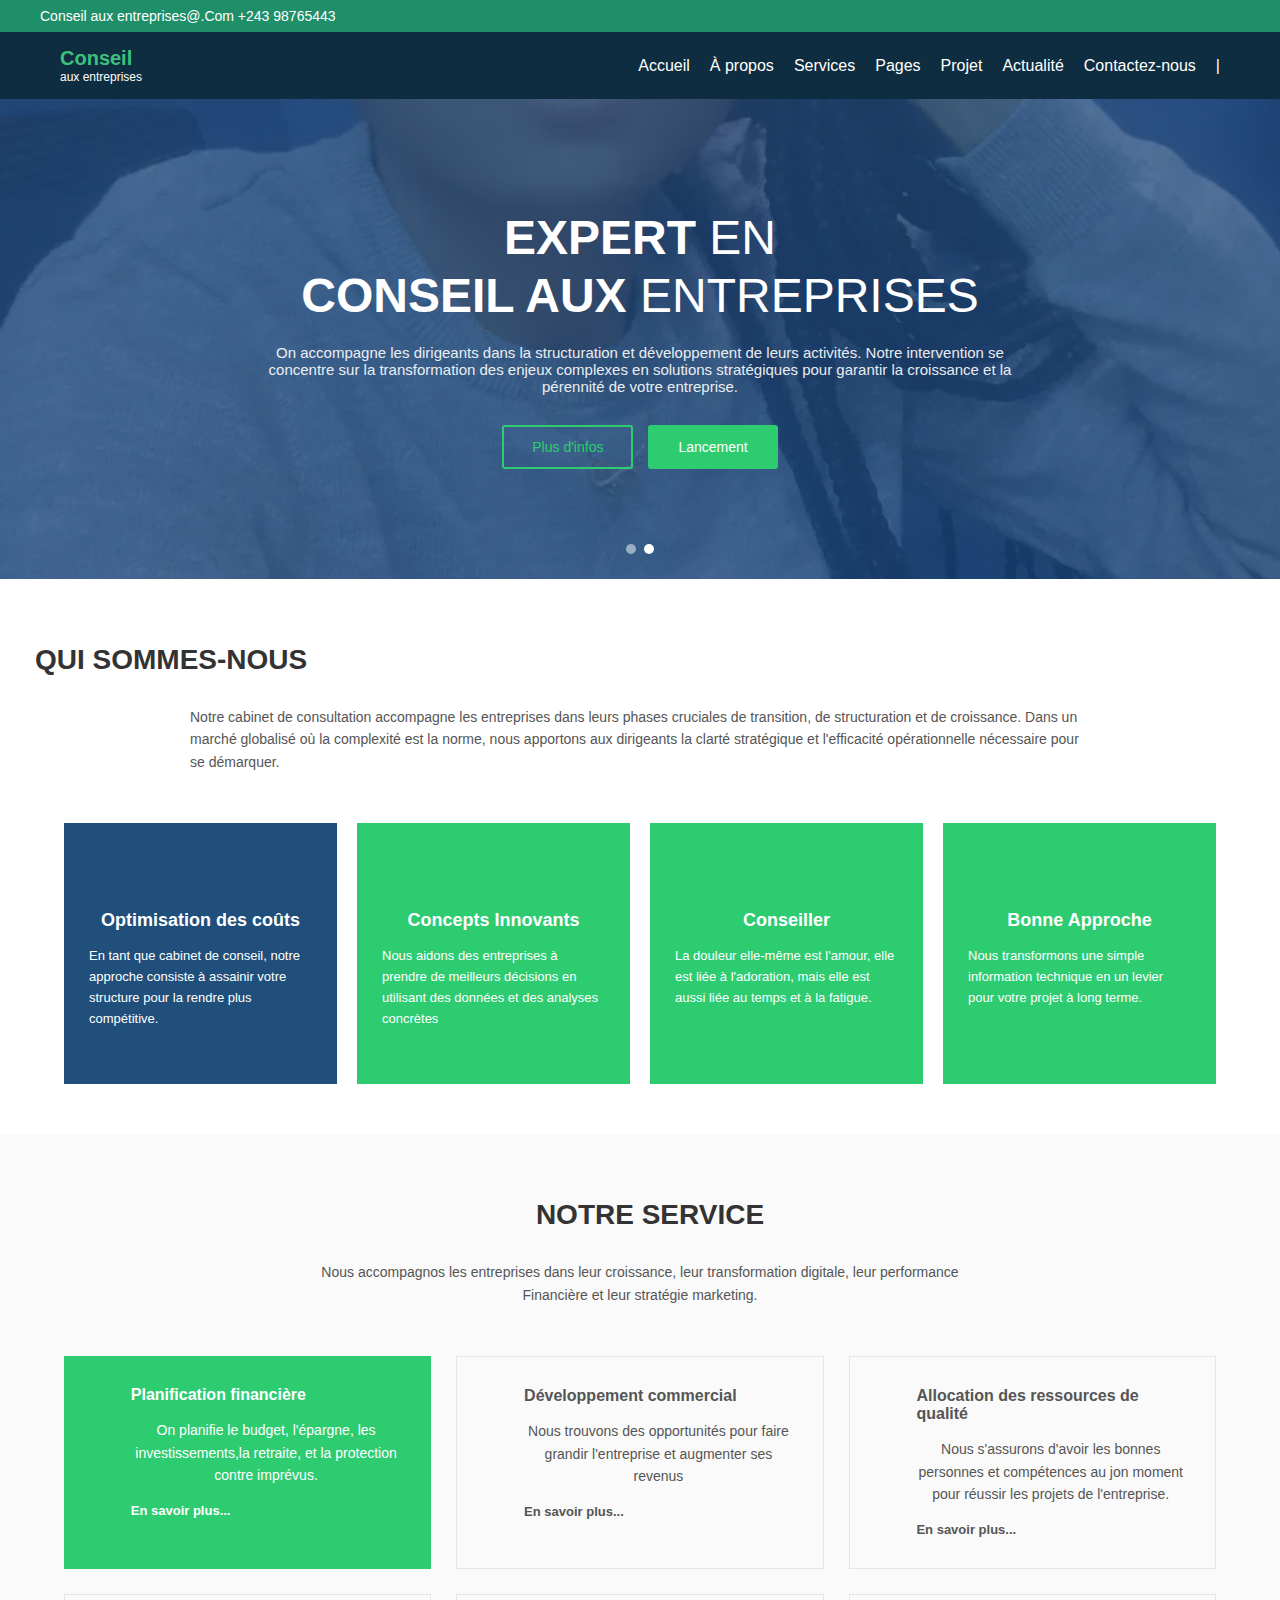
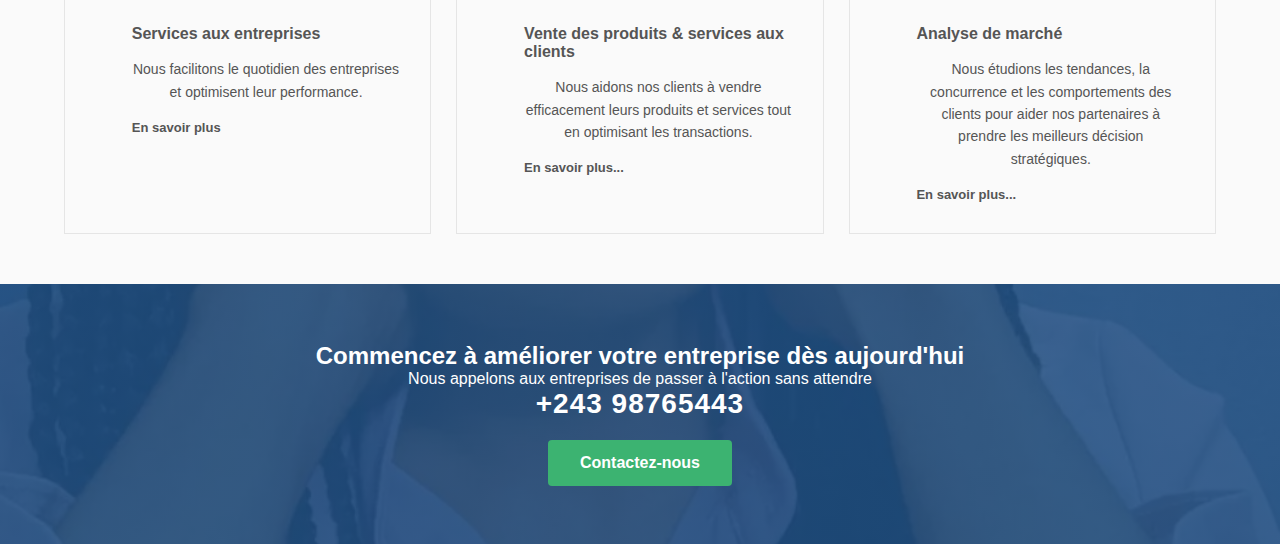
<file: index.html>
<!DOCTYPE html>
<html lang="fr">
<head>
  <meta charset="UTF-8">
  <meta name="viewport" content="width=device-width, initial-scale=1.0">
  <title>Business Consulting</title>
  <link rel="stylesheet" href="style.css">
<link rel="stylesheet" href="projet jordan/style.css">
</head>
<body>
  <div class="top-bar">
  <div class="top-left">
    <span><i class="fa fa-envelope"></i>Conseil aux entreprises@.Com</span>
    <span><i class="fa fa-phone"></i> +243 98765443</span>
  </div>
  <div class="top-right">
    <a href="#"><i class="fab fa-facebook-f"></i></a>
    <a href="#"><i class="fab fa-instagram"></i></a>
    <a href="#"><i class="fab fa-whatsapp"></i></a>
    <a href="#"><i class="fab fa-twitter"></i></a>
  </div>
</div>

<header class="navbar">
  <div class="logo">
    <span>Conseil </span><span>aux entreprises</span>
  </div>
  <nav>
    <ul>
      <li><a href="#">Accueil</a></li>
      <li><a href="#">À propos</a></li>
      <li><a href="#">Services</a></li>
      <li><a href="#">Pages</a></li>
      <li><a href="#">Projet</a></li>
      <li><a href="#">Actualité</a></li>
      <li><a href="#">Contactez-nous</a></li>
      <li><a href="#">|<i class="fa fa-search"></i></a></li>
    </ul>
  </nav>
</header>
<section class="hero">
  <div class="overlay"></div>

  <div class="hero-content">
    <h1>
      <strong>EXPERT</strong> <span class="light">EN</span><br>
      <strong>CONSEIL AUX</strong> <span class="light">ENTREPRISES </span>
    </h1>

    <p>
    On accompagne les dirigeants dans la structuration et développement de leurs activités. Notre intervention se concentre sur la transformation des enjeux complexes en solutions stratégiques pour garantir la croissance et la pérennité de votre entreprise.
    </p>
   
    <div class="hero-buttons">
      <a href="#" class="btn outline">Plus d'infos</a>
      <a href="#" class="btn green">Lancement</a>
    </div>
  </div>

  <div class="dots">
    <span class="dot inactive"></span>
    <span class="dot active"></span>
  </div>
</section>
</body>
</html>
<body>
  <section class="section">
  <h2>QUI SOMMES-NOUS</h2>
  <p>
Notre cabinet de consultation accompagne les entreprises dans leurs phases cruciales de transition, de structuration et de croissance. Dans un marché globalisé où la complexité est la norme, nous apportons aux dirigeants la clarté stratégique et l'efficacité opérationnelle nécessaire pour se démarquer.
  </p> 
  <div class="cards">
    <div class="card blue">
      <h4>Optimisation des coûts</h4>
      <p>
        En tant que cabinet de conseil, notre approche consiste à assainir votre structure pour la rendre plus compétitive.
      </p>
    </div>
    <div class="card green">
      <h4>Concepts Innovants</h4>
      <p>Nous aidons des entreprises à prendre de meilleurs décisions en utilisant des données et des analyses concrètes</p>
    </div>
    <div class="card green">
      <h4>Conseiller</h4>
      <p>La douleur elle-même est l'amour, elle est liée à l'adoration, mais elle est aussi liée au temps et à la fatigue.</p>
    </div>
    <div class="card green">
      <h4>Bonne Approche</h4>
      <p>Nous transformons une simple information technique en un levier pour votre projet à long terme.</p>
    </div>
  </div>
</section>
<section class="section services">
  <h2>NOTRE SERVICE</h2>
  <p>Nous accompagnos les entreprises dans leur croissance, leur transformation digitale, leur performance Financière et leur stratégie marketing.</p>  <div class="service-grid">
    <div class="service green">
      <div>
        <h4>Planification financière</h4>
        <p>On planifie le budget, l'épargne, les investissements,la retraite, et la protection contre imprévus.</p>
        <a href="#">En savoir plus...</a>
      </div>
    </div>
    <div class="service">
      <div>
        <h4>Développement commercial</h4>
        <p>Nous trouvons des opportunités pour faire grandir l'entreprise et augmenter ses revenus </p>
        <a href="#">En savoir plus...</a>
      </div>
    </div>
    <div class="service">
      <div>
        <h4>Allocation des ressources de qualité</h4>
        <p>Nous s'assurons d'avoir les bonnes personnes et compétences au jon moment pour réussir les projets de l'entreprise.</p>
        <a href="#">En savoir plus...</a>
      </div>
    </div>
    <div class="service">
      <div>
        <h4>Services aux entreprises</h4>
        <p>Nous facilitons le quotidien des entreprises et optimisent leur performance.</p>
        <a href="#">En savoir plus</a>
      </div>
    </div>
    <div class="service">
      <div>
        <h4>Vente des produits & services aux clients</h4>
        <p>Nous aidons nos clients à vendre efficacement leurs produits et services tout en optimisant les transactions.</p>
        <a href="#">En savoir plus...</a>
      </div>
    </div>
    <div class="service">
      <div>
        <h4>Analyse de marché</h4>
        <p>Nous étudions les tendances, la concurrence et les comportements des clients pour aider nos partenaires à prendre les meilleurs décision stratégiques.</p>
        <a href="#">En savoir plus...</a>
      </div>
    </div>
  </div>
</section>
<section class="cta">
  <div class="cta-overlay">
    <h2>Commencez à améliorer votre entreprise dès aujourd'hui </h2>
    <p>Nous appelons aux entreprises de passer à l'action sans attendre
    </p>
    <div class="cta-phone">+243 98765443</div>
    <a href="#" class="cta-btn">Contactez-nous</a>
  </div>
</section>
</body>
</html>
</file>
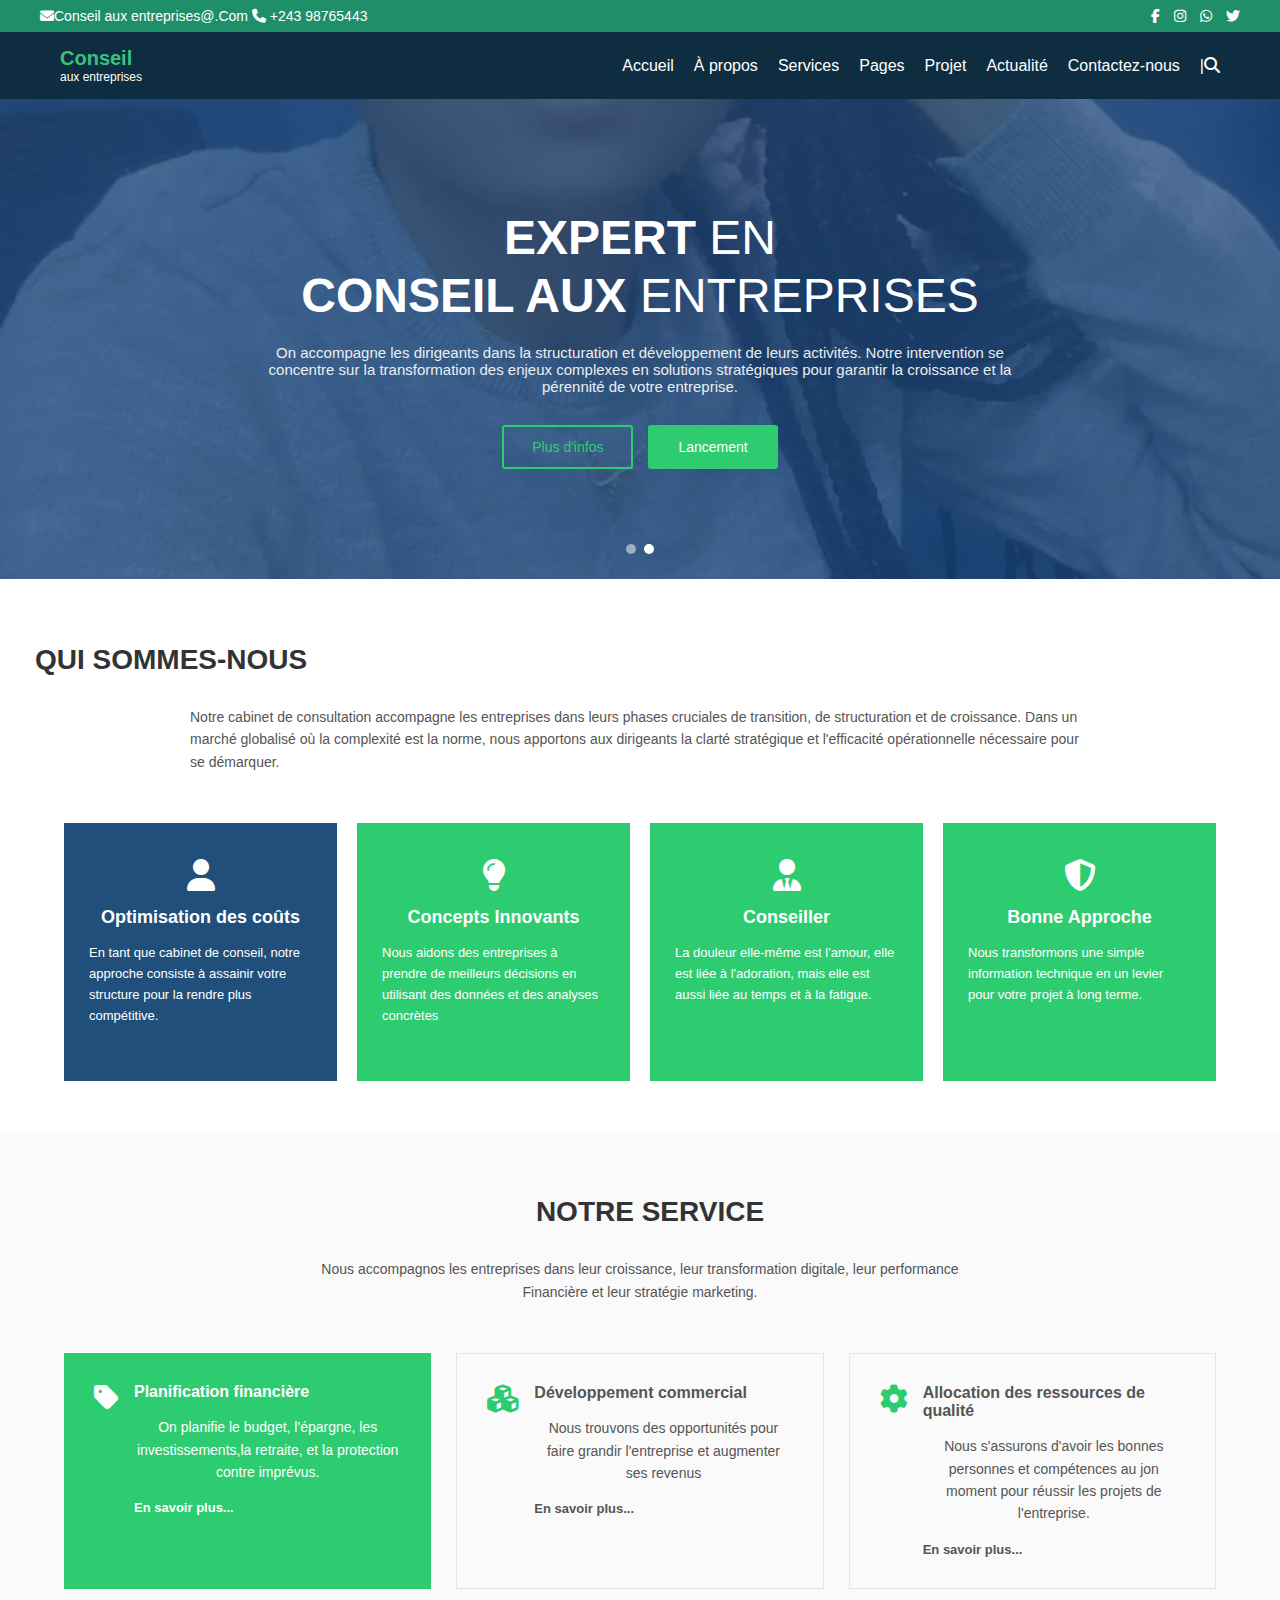
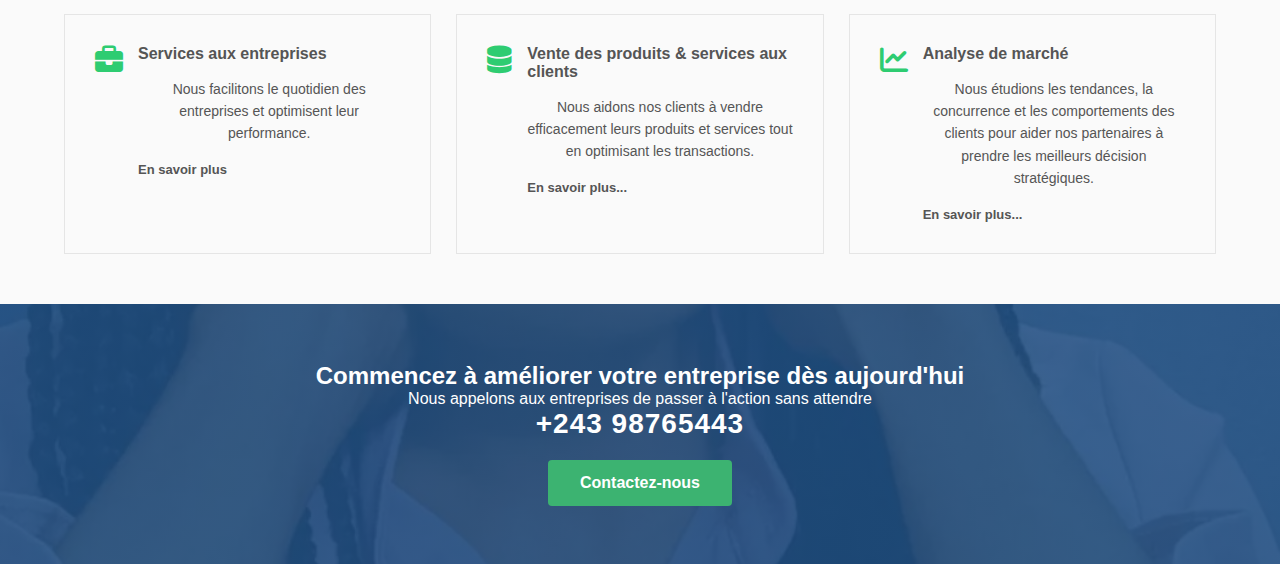
<file: projet jordan/index.html>
<!DOCTYPE html>
<html lang="fr">
<head>
  <meta charset="UTF-8">
  <meta name="viewport" content="width=device-width, initial-scale=1.0">
  <title>Business Consulting</title>
  <link rel="stylesheet" href="style.css">
<link rel="stylesheet" href="https://cdnjs.cloudflare.com/ajax/libs/font-awesome/6.5.1/css/all.min.css">
</head>
<body>
  <div class="top-bar">
  <div class="top-left">
    <span><i class="fa fa-envelope"></i>Conseil aux entreprises@.Com</span>
    <span><i class="fa fa-phone"></i> +243 98765443</span>
  </div>
  <div class="top-right">
    <a href="#"><i class="fab fa-facebook-f"></i></a>
    <a href="#"><i class="fab fa-instagram"></i></a>
    <a href="#"><i class="fab fa-whatsapp"></i></a>
    <a href="#"><i class="fab fa-twitter"></i></a>
  </div>
</div>

<header class="navbar">
  <div class="logo">
    <span>Conseil </span><span>aux entreprises</span>
  </div>
  <nav>
    <ul>
      <li><a href="#">Accueil</a></li>
      <li><a href="#">À propos</a></li>
      <li><a href="#">Services</a></li>
      <li><a href="#">Pages</a></li>
      <li><a href="#">Projet</a></li>
      <li><a href="#">Actualité</a></li>
      <li><a href="#">Contactez-nous</a></li>
      <li><a href="#">|<i class="fa fa-search"></i></a></li>
    </ul>
  </nav>
</header>
<section class="hero">
  <div class="overlay"></div>

  <div class="hero-content">
    <h1>
      <strong>EXPERT</strong> <span class="light">EN</span><br>
      <strong>CONSEIL AUX</strong> <span class="light">ENTREPRISES </span>
    </h1>

    <p>
    On accompagne les dirigeants dans la structuration et développement de leurs activités. Notre intervention se concentre sur la transformation des enjeux complexes en solutions stratégiques pour garantir la croissance et la pérennité de votre entreprise.
    </p>
   
    <div class="hero-buttons">
      <a href="#" class="btn outline">Plus d'infos</a>
      <a href="#" class="btn green">Lancement</a>
    </div>
  </div>

  <div class="dots">
    <span class="dot inactive"></span>
    <span class="dot active"></span>
  </div>
</section>
</body>
</html>
<body>
  <section class="section">
  <h2>QUI SOMMES-NOUS</h2>
  <p>
Notre cabinet de consultation accompagne les entreprises dans leurs phases cruciales de transition, de structuration et de croissance. Dans un marché globalisé où la complexité est la norme, nous apportons aux dirigeants la clarté stratégique et l'efficacité opérationnelle nécessaire pour se démarquer.
  </p> 
  <div class="cards">
    <div class="card blue">
      <h4>Optimisation des coûts</h4>
      <p>
        En tant que cabinet de conseil, notre approche consiste à assainir votre structure pour la rendre plus compétitive.
      </p>
    </div>
    <div class="card green">
      <h4>Concepts Innovants</h4>
      <p>Nous aidons des entreprises à prendre de meilleurs décisions en utilisant des données et des analyses concrètes</p>
    </div>
    <div class="card green">
      <h4>Conseiller</h4>
      <p>La douleur elle-même est l'amour, elle est liée à l'adoration, mais elle est aussi liée au temps et à la fatigue.</p>
    </div>
    <div class="card green">
      <h4>Bonne Approche</h4>
      <p>Nous transformons une simple information technique en un levier pour votre projet à long terme.</p>
    </div>
  </div>
</section>
<section class="section services">
  <h2>NOTRE SERVICE</h2>
  <p>Nous accompagnos les entreprises dans leur croissance, leur transformation digitale, leur performance Financière et leur stratégie marketing.</p>  <div class="service-grid">
    <div class="service green">
      <div>
        <h4>Planification financière</h4>
        <p>On planifie le budget, l'épargne, les investissements,la retraite, et la protection contre imprévus.</p>
        <a href="#">En savoir plus...</a>
      </div>
    </div>
    <div class="service">
      <div>
        <h4>Développement commercial</h4>
        <p>Nous trouvons des opportunités pour faire grandir l'entreprise et augmenter ses revenus </p>
        <a href="#">En savoir plus...</a>
      </div>
    </div>
    <div class="service">
      <div>
        <h4>Allocation des ressources de qualité</h4>
        <p>Nous s'assurons d'avoir les bonnes personnes et compétences au jon moment pour réussir les projets de l'entreprise.</p>
        <a href="#">En savoir plus...</a>
      </div>
    </div>
    <div class="service">
      <div>
        <h4>Services aux entreprises</h4>
        <p>Nous facilitons le quotidien des entreprises et optimisent leur performance.</p>
        <a href="#">En savoir plus</a>
      </div>
    </div>
    <div class="service">
      <div>
        <h4>Vente des produits & services aux clients</h4>
        <p>Nous aidons nos clients à vendre efficacement leurs produits et services tout en optimisant les transactions.</p>
        <a href="#">En savoir plus...</a>
      </div>
    </div>
    <div class="service">
      <div>
        <h4>Analyse de marché</h4>
        <p>Nous étudions les tendances, la concurrence et les comportements des clients pour aider nos partenaires à prendre les meilleurs décision stratégiques.</p>
        <a href="#">En savoir plus...</a>
      </div>
    </div>
  </div>
</section>
<section class="cta">
  <div class="cta-overlay">
    <h2>Commencez à améliorer votre entreprise dès aujourd'hui </h2>
    <p>Nous appelons aux entreprises de passer à l'action sans attendre
    </p>
    <div class="cta-phone">+243 98765443</div>
    <a href="#" class="cta-btn">Contactez-nous</a>
  </div>
</section>
</body>
</html>
</file>
<file: style.css>
*{margin: 0;
    padding: 0;
    box-sizing:border-box;
    font-family: Arial, sans-serif;}
  body { background: #f6f6f6; }
  .top-bar {
    background: #1f8f6a;
    color: #fff;
    display: flex;
    justify-content:space-between;
    padding: 8px 40px;
    font-size: 14px;
  }
  .top-bar a { color: #fff; margin-left: 10px; }
  .navbar {
    background: #0f2d40;
    color: #fff;
    display: flex;
    justify-content:space-between;
    align-items:center;
    padding:15px 60px;
  }
  .navbar ul {
    display: flex;
    list-style:none;
    gap: 20px;
  }
  .navbar a { color: #fff; text-decoration:none; }
  .logo span:first-child{color:#3bc17c;font-weight:bold;font-size:20px}
  .logo span:last-child{display:block;font-size:12px;
  }
  * {
    margin: 0;
    padding: 0;
    box-sizing:border-box;
    font-family: Arial, sans-serif;
  }
  .hero {
    position:relative;
    height:480px;
    background:url("images/mbuyi.jpg")center/cover no-repeat;
    display: flex;
    align-items:center;
    justify-content:center;
    color: #fff;
  }
  .overlay {
    position:absolute;
    inset: 0;
    background: rgba(20, 70, 120, 0.7);
  }
  
  .hero-content {
    position: relative;
    text-align:center;
    max-width: 800px;
    padding: 20px;
  }
  
  .hero-content h1 {
    font-size: 48px;
    line-height: 1.2;
    margin-bottom: 20px;
  }
  
  .hero-content h1 strong {
    font-weight: 800;
  }
  
  .hero-content h1 .light {
    font-weight: 300;
  }
  
  .hero-content p {
    font-size: 15px;
    opacity: 0.9;
    margin-bottom: 30px;
  }
  
  .hero-buttons {
    display: flex;
    justify-content: center;
    gap: 15px;
  }
  .btn {
    padding: 12px 28px;
    text-decoration: none;
    font-size: 14px;
    border-radius: 3px;
    transition: 0.3s;
  }
  .btn.outline {
    border: 2px solid #2ecc71;
    color: #2ecc71;
    background: transparent;
  }
  .btn.green {
    background: #2ecc71;
    color: #fff;
    border: 2px solid #2ecc71;
  }
  .btn:hover {
    opacity: 0.85;
  }
  .dots {
    position:absolute;
    bottom: 25px;
    display: flex;
    gap: 8px;
  }
  .dot {
    width: 10px;
    height: 10px;
    border-radius: 50%;
  }
  .dot.inactive {
    background: rgba(255,255,255,0.5);
  }
  .dot.active {
    background: #fff;
  }
  body{background:#fff;color:#555}.section{padding:50px 0} .section h2{text-align:left;font-size:28px;color:#333;padding:15px;
    margin-left:20px;
  }
  
  .section p{text-align:left;max-width:900px;margin:15px auto 20px;font-size:14px;line-height:1.6;}
  
  .section.services h2{text-align:center;font-size:28px;color:#333}
  .section.services p {text-align:center;max-width:700px;margin:15pxauto 20px;font-size:14px;line-height: 1.6;}
  .section h2::after{content:""payblock;width:50px;height:2px;background:#2ecc71;margin:15px auto 0}
  .cards{width:90%;max-width:1200px;margin:50px auto 0;display:grid;grid-template-columns:repeat(4,1fr);gap:20px}
  
  .card{padding:35px 25px;color:#fff;text-align:center}
  
  .card::before{font-family:"Font Awesome 6 Free";font-weight:900;display:block;font-size:32px;margin-bottom:15px}
  
  .card.blue{background:#1f4f7a;text-align:center;} .card.blue::before{content:"\f007"}
  
  .card.green{background:#2ecc71;text-align:center;} .card.green:nth-child(2)::before{content:"\f0eb"} .card.green:nth-child(3)::before{content:"\f508"} .card.green:nth-child(4)::before{content:"\f3ed"}
  
  .card h4{margin-bottom:15px;font-size:18px} .card p{font-size:13px;line-height:1.6}
  
  .services{background:#fafafa}
  
  .service-grid{width:90%;max-width:1200px;margin:50px auto 0;display:grid;grid-template-columns:repeat(3,1fr);gap:25px}
  
  /* Services avec icône à gauche */ .service{border:1px solid #e5e5e5;padding:30px;display:flex;gap:15px;align-items:flex-start}
  
  .service::before{font-family:"Font Awesome 6 Free";font-weight:900;font-size:28px;color:#2ecc71;flex-shrink:0}
  
  .service.green{background:#2ecc71;color:#fff;border:none;text-align:left;} .service.green::before{color:#fff}
  
  .service:nth-child(1)::before{content:"\f02b"} .service:nth-child(2)::before{content:"\f1b3"} .service:nth-child(3)::before{content:"\f013"} .service:nth-child(4)::before{content:"\f0b1"} .service:nth-child(5)::before{content:"\f1c0"} .service:nth-child(6)::before{content:"\f201"}
  
  .service h4{margin-bottom:10px;color:inherit} .service p{font-size:13px;line-height:1.6;margin-bottom:15px} .service a{font-size:13px;color:inherit;text-decoration:none;font-weight:bold}
  .cta {
    position: relative;
    height: 260px;
    background:
      linear-gradient(rgba(30, 80, 130, 0.85), rgba(30, 80, 130, 0.85)),
      url("images/Dodo.jpg") center / cover no-repeat;
    display: flex;
    flex-direction: column;
    justify-content: center;
    align-items: center;
    text-align: center;
    color: #fff;
  }
  .cta-phone {
    font-size: 28px;
    font-weight: bold;
    margin-bottom: 20px;
    letter-spacing: 1px;
  }
  
  .cta-btn {
    display:inline-block;
    padding: 14px 32px;
    background: #3cb371;
    color: #fff;
    text-decoration: none;
    font-weight: bold;
    border-radius: 4px;
    transition: 0.3s ease;
  }
  
  .cta-btn:hover {
    background: #2e8b57;
  }
</file>
<file: projet jordan/style.css>
*{margin: 0;
    padding: 0;
    box-sizing:border-box;
    font-family: Arial, sans-serif;}
  body { background: #f6f6f6; }
  .top-bar {
    background: #1f8f6a;
    color: #fff;
    display: flex;
    justify-content:space-between;
    padding: 8px 40px;
    font-size: 14px;
  }
  .top-bar a { color: #fff; margin-left: 10px; }
  .navbar {
    background: #0f2d40;
    color: #fff;
    display: flex;
    justify-content:space-between;
    align-items:center;
    padding:15px 60px;
  }
  .navbar ul {
    display: flex;
    list-style:none;
    gap: 20px;
  }
  .navbar a { color: #fff; text-decoration:none; }
  .logo span:first-child{color:#3bc17c;font-weight:bold;font-size:20px}
  .logo span:last-child{display:block;font-size:12px;
  }
  * {
    margin: 0;
    padding: 0;
    box-sizing:border-box;
    font-family: Arial, sans-serif;
  }
  .hero {
    position:relative;
    height:480px;
    background:url("Images/mbuyi.jpg")center/cover no-repeat;
    display: flex;
    align-items:center;
    justify-content:center;
    color: #fff;
  }
  .overlay {
    position:absolute;
    inset: 0;
    background: rgba(20, 70, 120, 0.7);
  }
  
  .hero-content {
    position: relative;
    text-align:center;
    max-width: 800px;
    padding: 20px;
  }
  
  .hero-content h1 {
    font-size: 48px;
    line-height: 1.2;
    margin-bottom: 20px;
  }
  
  .hero-content h1 strong {
    font-weight: 800;
  }
  
  .hero-content h1 .light {
    font-weight: 300;
  }
  
  .hero-content p {
    font-size: 15px;
    opacity: 0.9;
    margin-bottom: 30px;
  }
  
  .hero-buttons {
    display: flex;
    justify-content: center;
    gap: 15px;
  }
  .btn {
    padding: 12px 28px;
    text-decoration: none;
    font-size: 14px;
    border-radius: 3px;
    transition: 0.3s;
  }
  .btn.outline {
    border: 2px solid #2ecc71;
    color: #2ecc71;
    background: transparent;
  }
  .btn.green {
    background: #2ecc71;
    color: #fff;
    border: 2px solid #2ecc71;
  }
  .btn:hover {
    opacity: 0.85;
  }
  .dots {
    position:absolute;
    bottom: 25px;
    display: flex;
    gap: 8px;
  }
  .dot {
    width: 10px;
    height: 10px;
    border-radius: 50%;
  }
  .dot.inactive {
    background: rgba(255,255,255,0.5);
  }
  .dot.active {
    background: #fff;
  }
  body{background:#fff;color:#555}.section{padding:50px 0} .section h2{text-align:left;font-size:28px;color:#333;padding:15px;
    margin-left:20px;
  }
  
  .section p{text-align:left;max-width:900px;margin:15px auto 20px;font-size:14px;line-height:1.6;}
  
  .section.services h2{text-align:center;font-size:28px;color:#333}
  .section.services p {text-align:center;max-width:700px;margin:15pxauto 20px;font-size:14px;line-height: 1.6;}
  .section h2::after{content:""payblock;width:50px;height:2px;background:#2ecc71;margin:15px auto 0}
  .cards{width:90%;max-width:1200px;margin:50px auto 0;display:grid;grid-template-columns:repeat(4,1fr);gap:20px}
  
  .card{padding:35px 25px;color:#fff;text-align:center}
  
  .card::before{font-family:"Font Awesome 6 Free";font-weight:900;display:block;font-size:32px;margin-bottom:15px}
  
  .card.blue{background:#1f4f7a;text-align:center;} .card.blue::before{content:"\f007"}
  
  .card.green{background:#2ecc71;text-align:center;} .card.green:nth-child(2)::before{content:"\f0eb"} .card.green:nth-child(3)::before{content:"\f508"} .card.green:nth-child(4)::before{content:"\f3ed"}
  
  .card h4{margin-bottom:15px;font-size:18px} .card p{font-size:13px;line-height:1.6}
  
  .services{background:#fafafa}
  
  .service-grid{width:90%;max-width:1200px;margin:50px auto 0;display:grid;grid-template-columns:repeat(3,1fr);gap:25px}
  
  /* Services avec icône à gauche */ .service{border:1px solid #e5e5e5;padding:30px;display:flex;gap:15px;align-items:flex-start}
  
  .service::before{font-family:"Font Awesome 6 Free";font-weight:900;font-size:28px;color:#2ecc71;flex-shrink:0}
  
  .service.green{background:#2ecc71;color:#fff;border:none;text-align:left;} .service.green::before{color:#fff}
  
  .service:nth-child(1)::before{content:"\f02b"} .service:nth-child(2)::before{content:"\f1b3"} .service:nth-child(3)::before{content:"\f013"} .service:nth-child(4)::before{content:"\f0b1"} .service:nth-child(5)::before{content:"\f1c0"} .service:nth-child(6)::before{content:"\f201"}
  
  .service h4{margin-bottom:10px;color:inherit} .service p{font-size:13px;line-height:1.6;margin-bottom:15px} .service a{font-size:13px;color:inherit;text-decoration:none;font-weight:bold}
  .cta {
    position: relative;
    height: 260px;
    background:
      linear-gradient(rgba(30, 80, 130, 0.85), rgba(30, 80, 130, 0.85)),
      url("Images/Dodo.jpg") center / cover no-repeat;
    display: flex;
    flex-direction: column;
    justify-content: center;
    align-items: center;
    text-align: center;
    color: #fff;
  }
  .cta-phone {
    font-size: 28px;
    font-weight: bold;
    margin-bottom: 20px;
    letter-spacing: 1px;
  }
  
  .cta-btn {
    display:inline-block;
    padding: 14px 32px;
    background: #3cb371;
    color: #fff;
    text-decoration: none;
    font-weight: bold;
    border-radius: 4px;
    transition: 0.3s ease;
  }
  
  .cta-btn:hover {
    background: #2e8b57;
  }
</file>
